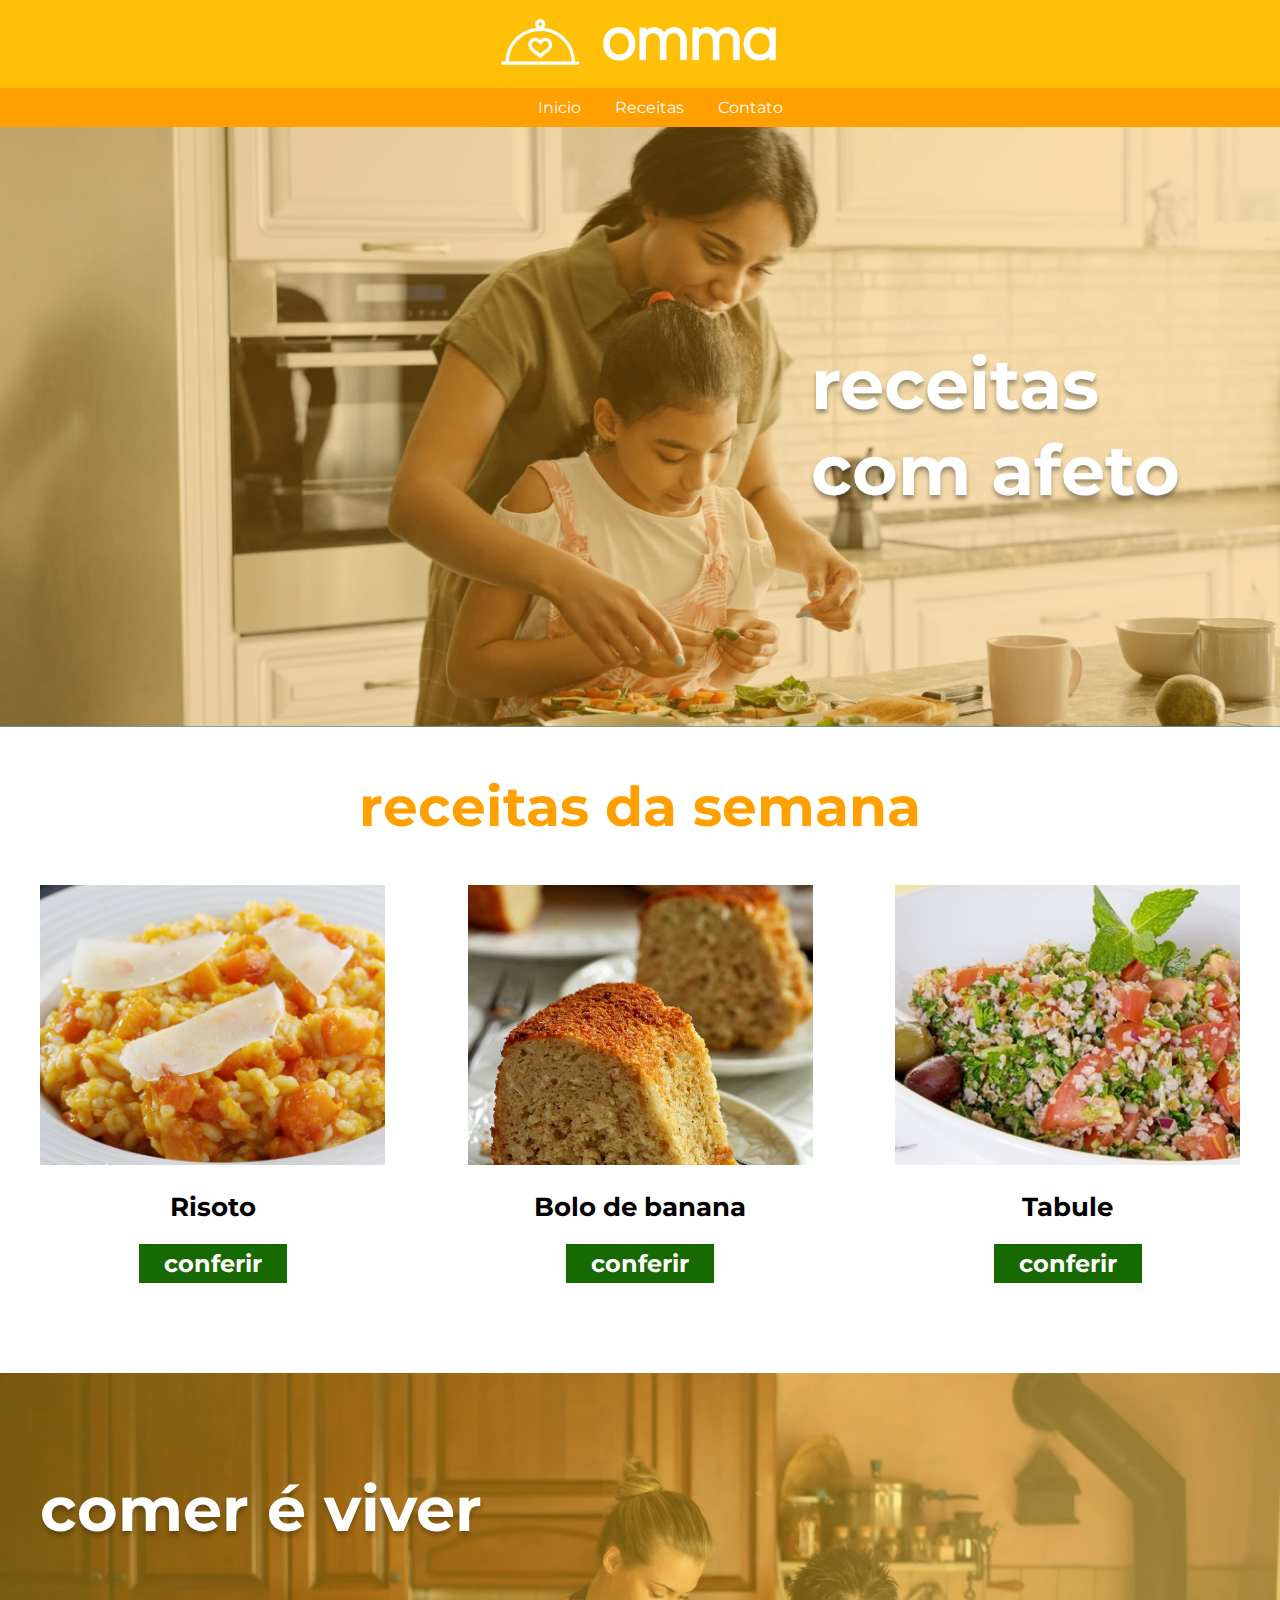
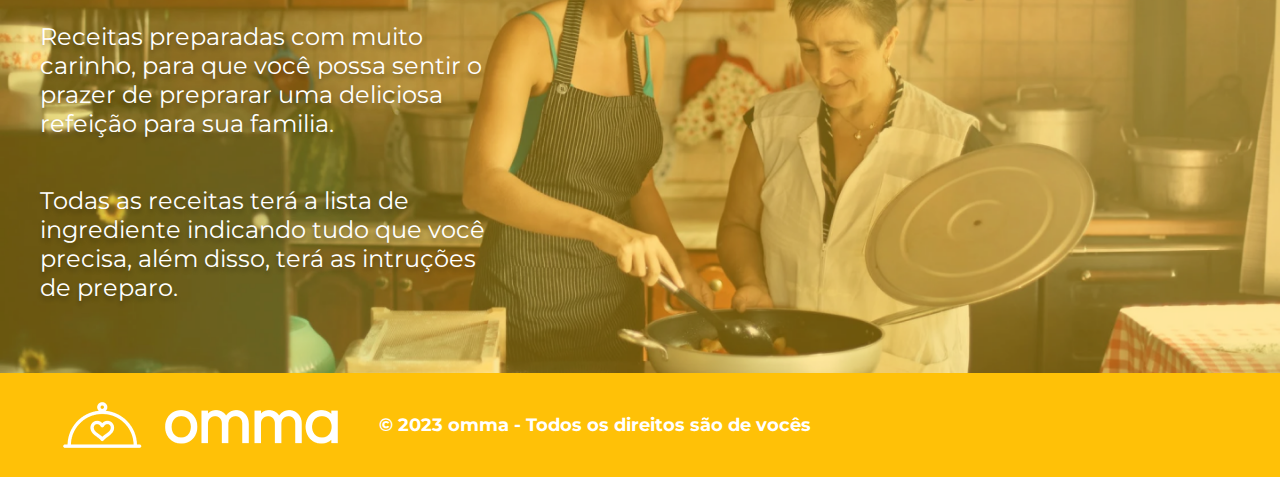
<file: index.html>
<!DOCTYPE html>
<html lang="pt-br">
<head>
    <meta charset="UTF-8">
    <meta http-equiv="X-UA-Compatible" content="IE=edge">
    <meta name="viewport" content="width=device-width, initial-scale=1.0">
    <title>Omma - Receitas com afeto</title>
    <link rel="stylesheet" href="css/estilo.css">
</head>
<body>
    <header>
        <div class="logo">
        <img src="imagens/logo.png" alt="logo omma">  
        </div>
    <div class="menu">
        <nav>
            <ul>
                <li><a href="index.html">Inicio</a></li>
                <li><a href="lista-receitas.html">Receitas</a></li>
                <li><a href="contato.html">Contato</a></li>
            </ul>
        </nav>
    </div>    
    </header>
    <main>
        <section class="banner">
            <div class="container">
                <h1> Receitas <br> com afeto</h1>
            </div>
        </section>

        <section class="receitas-principais">
            <div class="container">
                <div class="Titulo">
                    <h2>Receitas da semana</h2>
            </div>
            <div class="lista-receitas">
                <article>
                    <div class="thumb" style="background-image: url(imagens/risoto.png);"></div>
                    <h3>Risoto</h3>
                    <a href="receitas.html">conferir</a>
                </article>

                <article>
                    <div class="thumb" style="background-image: url(imagens/bolo-banana.png);"></div>
                    <h3>Bolo de banana</h3>
                    <a href="bolo-banana.html">conferir</a>
                </article>

                <article>
                    <div class="thumb" style="background-image: url(imagens/tabule.png);"></div>
                    <h3>Tabule</h3>
                    <a href="tabule.html">conferir</a>
                </article>
            </div>
        </section>          
            <section class="banner-secundario">
                <div class="container">
                    <h2>comer é viver</h2>
                    <p>Receitas preparadas com muito carinho, para que você possa sentir o prazer de preprarar uma deliciosa refeição para sua familia.</p>
                    <p>Todas as receitas terá a lista de ingrediente indicando tudo que você precisa, além disso, terá as intruções de preparo. </p>
                </div>
            </section>            
    </main>
    <footer>
        <div class="container">
            <img src="imagens/logo.png" alt="Logo Omma">
            <p>© 2023 omma - Todos os direitos são de vocês</p>
        </div>
    </footer>
    </body>
</html>
</file>
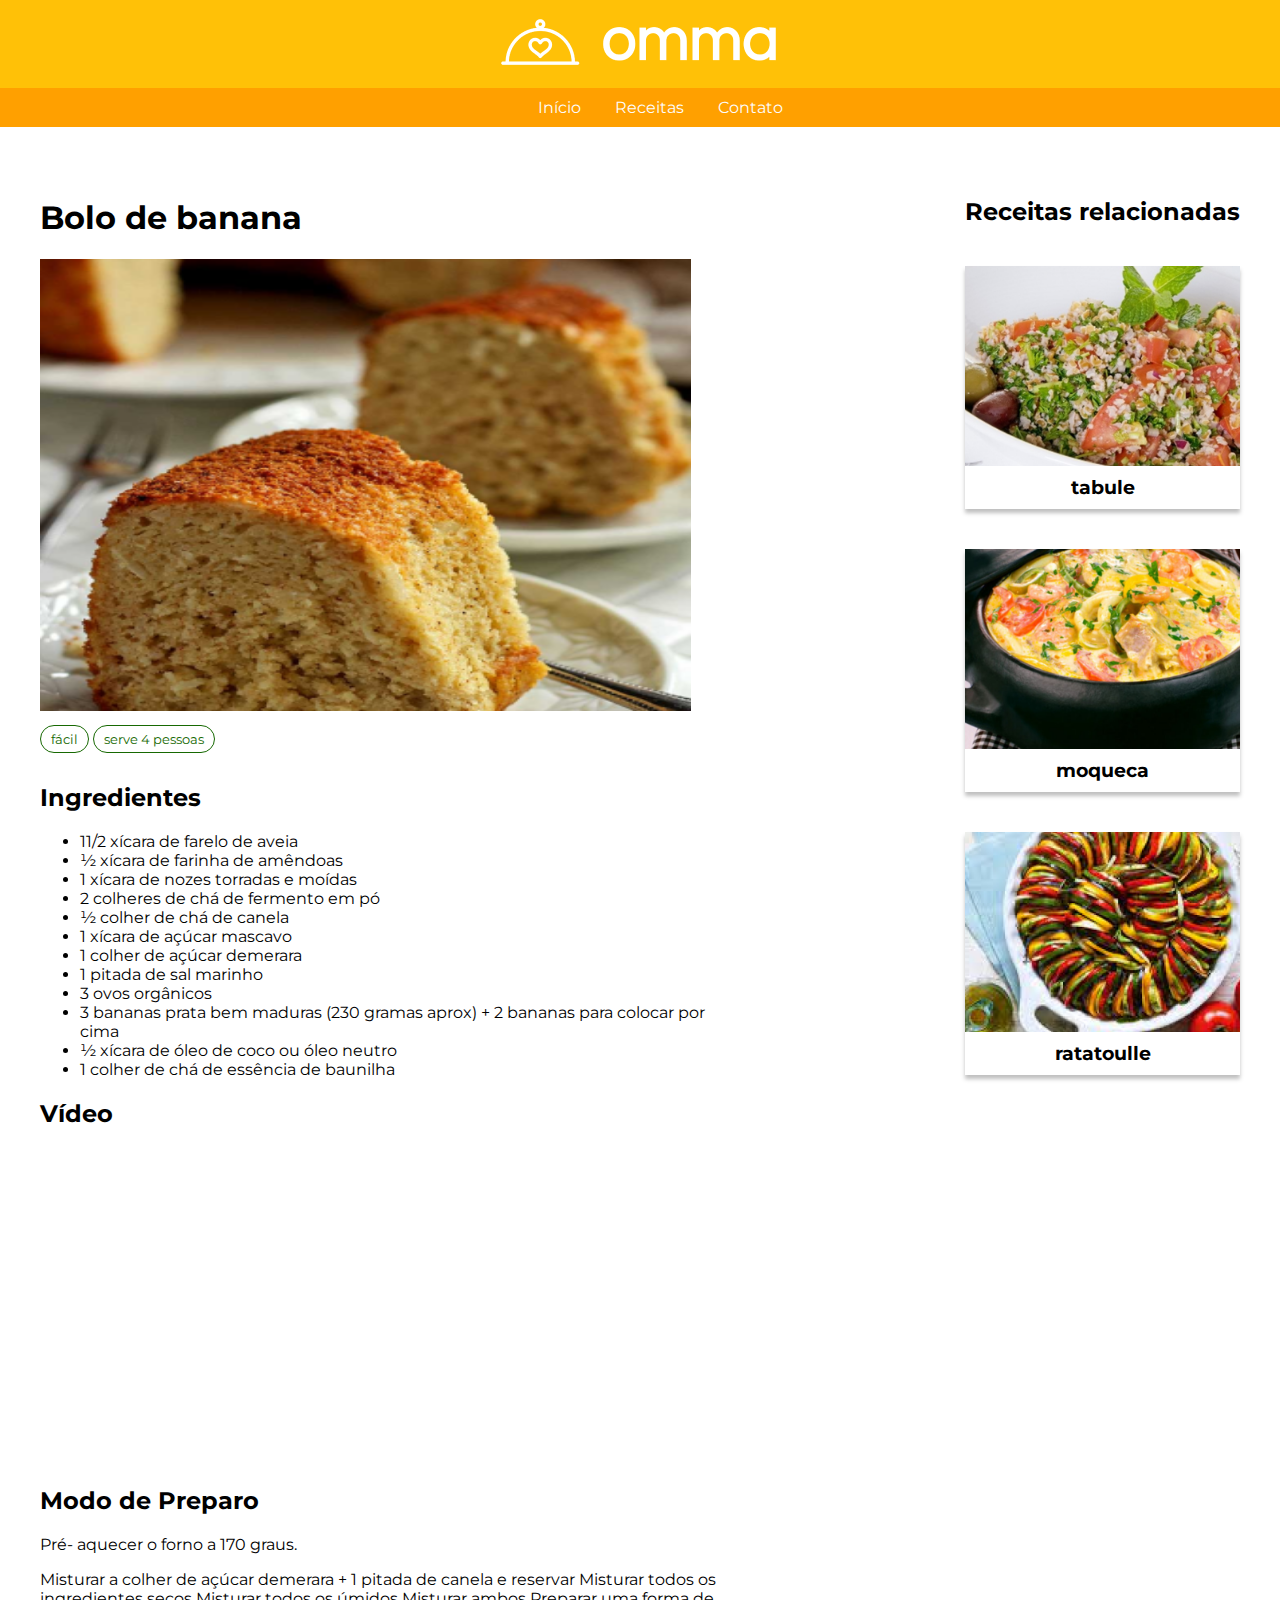
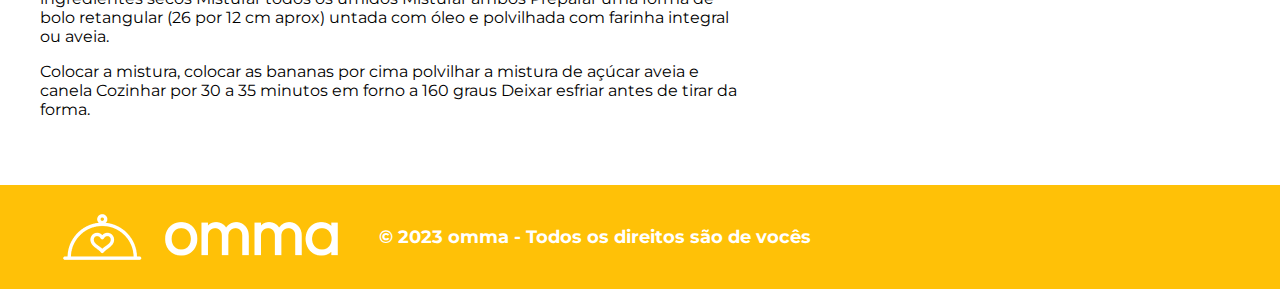
<file: bolo-banana.html>
<!DOCTYPE html>
<html lang="pt-br">

<head>
    <meta charset="UTF-8">
    <meta http-equiv="X-UA-Compatible" content="IE=edge">
    <meta name="viewport" content="width=device-width, initial-scale=1.0">
    <link rel="stylesheet" href="css/estilo.css">
    <title>Omma - Receitas com afeto</title>
</head>

<body>
    <header>
        <div class="logo">
            <img src="imagens/logo.png" alt="Logo Omma">
        </div>
        <div class="menu">
            <nav>
                <ul>
                    <li> <a href="index.html">Início</a> </li>
                    <li> <a href="lista-receitas.html">Receitas</a> </li>
                    <li> <a href="contato.html">Contato</a> </li>
                </ul>
            </nav>
        </div>
    </header>
    <div class="container-receita-interna">
        <main>
            <h1>Bolo de banana</h1>
            <img src="imagens/bolo-banana.png" alt="Foto do bolo de banana">
            <small class="tag">fácil</small>
            <small class="tag">serve 4 pessoas</small>

            <h2>Ingredientes</h2>
            <ul>
                <li>11/2 xícara de farelo de aveia</li>
                <li>½ xícara de farinha de amêndoas</li>
                <li>1 xícara de nozes torradas e moídas </li>
                <li>2 colheres de chá de fermento em pó</li>
                <li>½ colher de chá de canela</li>
                <li>1 xícara de açúcar mascavo</li>
                <li>1 colher de açúcar demerara</li>
                <li>1 pitada de sal marinho</li>
                <li>3 ovos orgânicos</li>
                <li>3 bananas prata bem maduras (230 gramas aprox) + 2 bananas para colocar por cima</li>
                <li>½ xícara de óleo de coco ou óleo neutro</li>
                <li>1 colher de chá de essência de baunilha</li>

            </ul>

            <h2>Vídeo</h2>
            <iframe width="560" height="315" src="https://www.youtube.com/embed/8-d5ozSoCUQ"
                title="YouTube video player" frameborder="0"
                allow="accelerometer; autoplay; clipboard-write; encrypted-media; gyroscope; picture-in-picture; web-share"
                allowfullscreen></iframe>

            <h2>Modo de Preparo</h2>


            <p>Pré- aquecer o forno a 170 graus.</p>
            <p>Misturar a colher de açúcar demerara + 1 pitada de canela e reservar
                Misturar todos os ingredientes secos
                Misturar todos os úmidos
                Misturar ambos
                Preparar uma forma de bolo retangular (26 por 12 cm aprox) untada com óleo e polvilhada com farinha
                integral ou aveia.</p>
            <p>Colocar a mistura, colocar as bananas por cima
                polvilhar a mistura de açúcar aveia e canela
                Cozinhar por 30 a 35 minutos em forno a 160 graus
                Deixar esfriar antes de tirar da forma. </p>

        </main>
        <aside>
            <h2>Receitas relacionadas</h2>

            <article class="receita-relacionada">
                <a href="#">
                    <div class="thumb" style="background-image: url(imagens/tabule.png);"></div>
                </a>
                <h3>Tabule</h3>
            </article>

            <article class="receita-relacionada">
                <a href="#">
                    <div class="thumb" style="background-image: url(imagens/moqueca.png);"></div>
                </a>
                <h3>Moqueca</h3>
            </article>

            <article class="receita-relacionada">
                <a href="#">
                    <div class="thumb" style="background-image: url(imagens/ratatoulle.png);"></div>
                </a>
                <h3>Ratatoulle</h3>

            </article>
        </aside>
    </div>
    <footer>
        <div class="container">
            <img src="imagens/logo.png" alt="Logo Omma">
            <p>© 2023 omma - Todos os direitos são de vocês</p>
        </div>
    </footer>
</body>

</html>
</file>
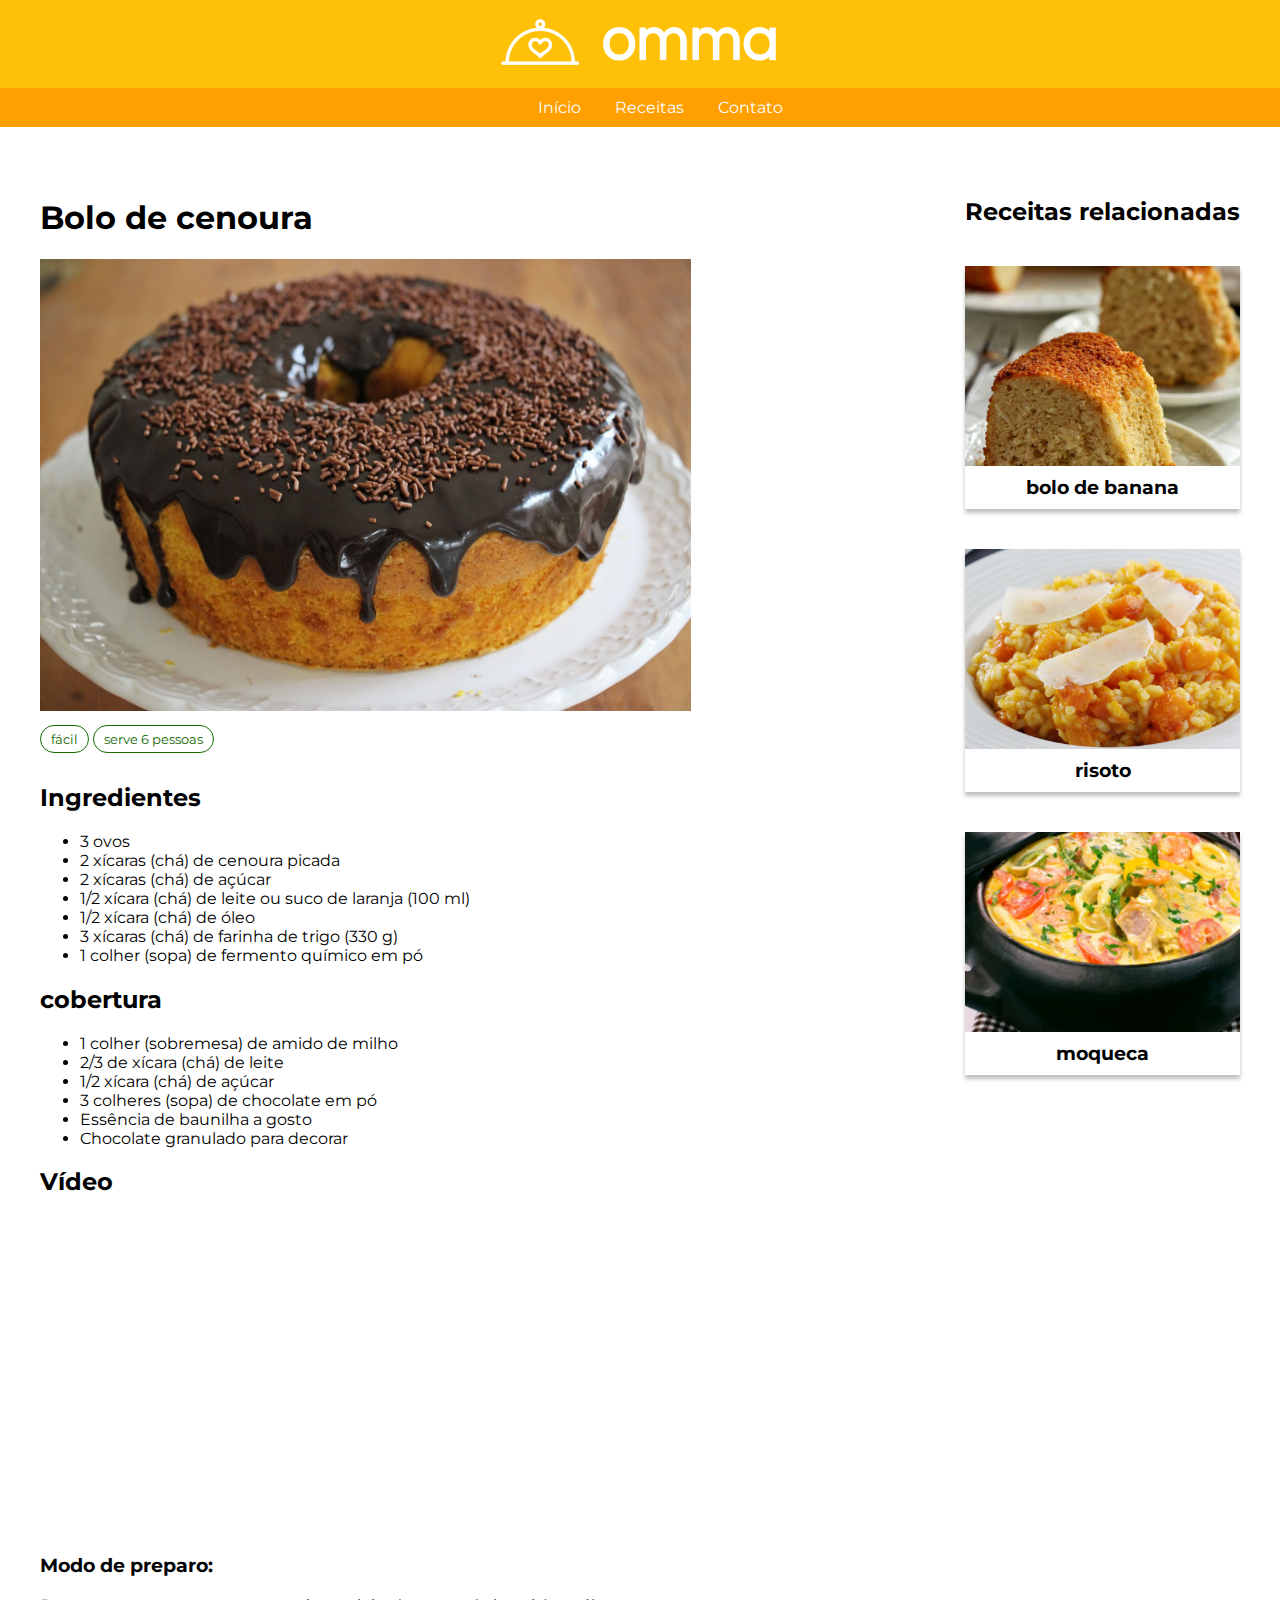
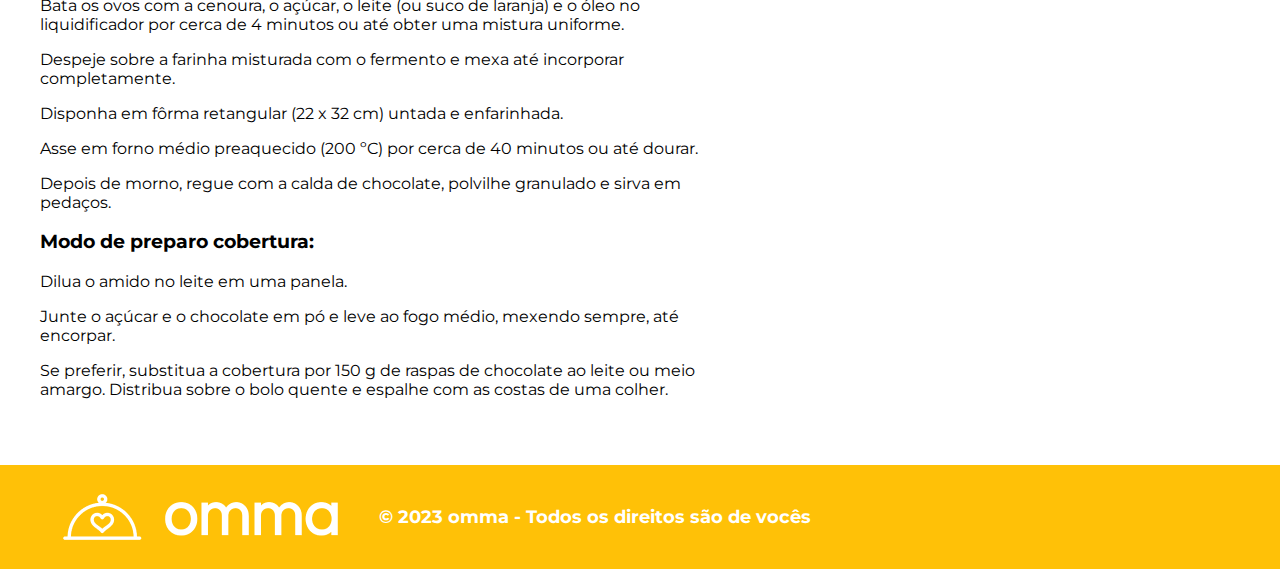
<file: bolo-de-cenoura.html>
<!DOCTYPE html>
<html lang="pt-br">

<head>
    <meta charset="UTF-8">
    <meta http-equiv="X-UA-Compatible" content="IE=edge">
    <meta name="viewport" content="width=device-width, initial-scale=1.0">
    <link rel="stylesheet" href="css/estilo.css">
    <title>Omma - Receitas com afeto</title>
</head>

<body>
    <header>
        <div class="logo">
            <img src="imagens/logo.png" alt="Logo Omma">
        </div>
        <div class="menu">
            <nav>
                <ul>
                    <li> <a href="index.html">Início</a> </li>
                    <li> <a href="lista-receitas.html">Receitas</a> </li>
                    <li> <a href="contato.html">Contato</a> </li>
                </ul>
            </nav>
        </div>
    </header>
    <div class="container-receita-interna">
        <main>
            <h1>Bolo de cenoura</h1>
            <img src="imagens/bolo de cenoura.png" alt="Foto do Bolo de cenoura">
            <small class="tag">fácil</small>
            <small class="tag">serve 6 pessoas</small>

            <h2>Ingredientes</h2>
            <ul>
                <li>3 ovos</li>
                <li>2 xícaras (chá) de cenoura picada</li>
                <li>2 xícaras (chá) de açúcar</li>
                <li>1/2 xícara (chá) de leite ou suco de laranja (100 ml)</li>
                <li>1/2 xícara (chá) de óleo</li>
                <li>3 xícaras (chá) de farinha de trigo (330 g)</li>
                <li>1 colher (sopa) de fermento químico em pó</li>

            </ul>

            <h2>cobertura</h2>
            <ul>
                <li>1 colher (sobremesa) de amido de milho</li>
                <li>2/3 de xícara (chá) de leite</li>
                <li>1/2 xícara (chá) de açúcar</li>
                <li>3 colheres (sopa) de chocolate em pó</li>
                <li>Essência de baunilha a gosto</li>
                <li>Chocolate granulado para decorar</li>

            </ul>
            <h2>Vídeo</h2>
            <iframe width="560" height="315" src="https://www.youtube.com/embed/_K1VKOWE3BY"
                title="YouTube video player" frameborder="0"
                allow="accelerometer; autoplay; clipboard-write; encrypted-media; gyroscope; picture-in-picture; web-share"
                allowfullscreen></iframe>

            <h3>Modo de preparo:</h3>
            <p>Bata os ovos com a cenoura, o açúcar, o leite (ou suco de laranja) e o óleo no liquidificador por cerca
                de 4 minutos ou até obter uma mistura uniforme.</p>
            <p>Despeje sobre a farinha misturada com o fermento e mexa até incorporar completamente.</p>
            <p>Disponha em fôrma retangular (22 x 32 cm) untada e enfarinhada.</p>
            <p>Asse em forno médio preaquecido (200 ºC) por cerca de 40 minutos ou até dourar.</p>
            <p>Depois de morno, regue com a calda de chocolate, polvilhe granulado e sirva em pedaços.</p>

            <h3>Modo de preparo cobertura:</h3>
            <p>Dilua o amido no leite em uma panela.</p>
            <p>Junte o açúcar e o chocolate em pó e leve ao fogo médio, mexendo sempre, até encorpar.</p>
            <p>Se preferir, substitua a cobertura por 150 g de raspas de chocolate ao leite ou meio amargo. Distribua
                sobre o bolo quente e espalhe com as costas de uma colher.</p>
        </main>
        <aside>
            <h2>Receitas relacionadas</h2>

            <article class="receita-relacionada">
                <a href="#">
                    <div class="thumb" style="background-image: url(imagens/bolo-banana.png);"></div>
                </a>
                <h3>Bolo de banana</h3>
            </article>

            <article class="receita-relacionada">
                <a href="#">
                    <div class="thumb" style="background-image: url(imagens/risoto.png);"></div>
                </a>
                <h3>Risoto</h3>
            </article>

            <article class="receita-relacionada">
                <a href="#">
                    <div class="thumb" style="background-image: url(imagens/moqueca.png);"></div>
                </a>
                <h3>Moqueca</h3>

            </article>
        </aside>
    </div>
    <footer>
        <div class="container">
            <img src="imagens/logo.png" alt="Logo Omma">
            <p>© 2023 omma - Todos os direitos são de vocês</p>
        </div>
    </footer>
</body>

</html>
</file>
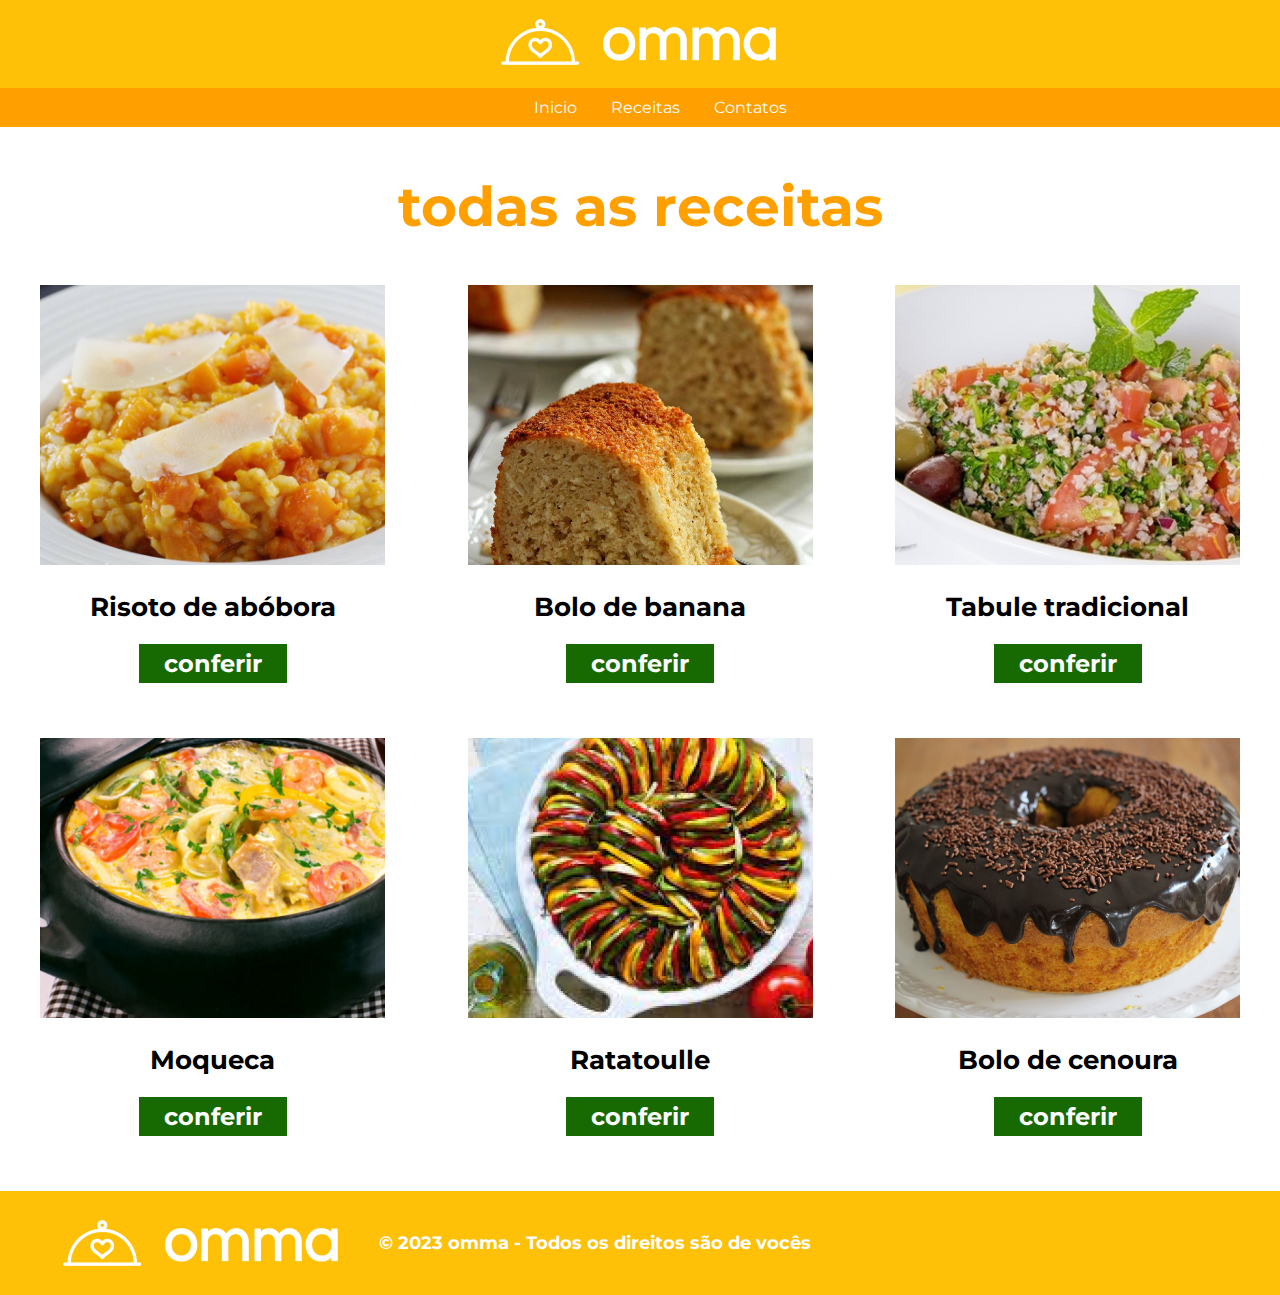
<file: lista-receitas.html>
<!DOCTYPE html>
<html lang="pt-br">
<head>
    <meta charset="UTF-8">
    <meta http-equiv="X-UA-Compatible" content="IE=edge">
    <meta name="viewport" content="width=device-width, initial-scale=1.0">
    <title>Omma - Receitas com afeto</title>
    <link rel="stylesheet" href="css/estilo.css">
</head>
<body>
    <header>
        <div class="logo">
        <img src="imagens/logo.png" alt="logo omma">  
        </div>
    <div class="menu">
        <nav>
            <ul>
                <li><a href="index.html">Inicio</a></li>
                <li><a href="lista-receitas.html">Receitas</a></li>
                <li><a href="contato.html">Contatos</a></li>
            </ul>
        </nav>
    </div>    
    </header>
    <main>
      <section class="receitas-principais">
            <div class="container">
                <div class="Titulo">
                    <h2>todas as receitas</h2>
            </div>
            <div class="lista-receitas">
                <article>
                    <div class="thumb" style="background-image: url(imagens/risoto.png);"></div>
                    <h3>Risoto de abóbora</h3>
                    <a href="receitas.html">conferir</a>
                </article>

                <article>
                    <div class="thumb" style="background-image: url(imagens/bolo-banana.png);"></div>
                    <h3>Bolo de banana</h3>
                    <a href="bolo-banana.html">conferir</a>
                </article>

                <article>
                    <div class="thumb" style="background-image: url(imagens/tabule.png);"></div>
                    <h3>Tabule tradicional</h3>
                    <a href="tabule.html">conferir</a>
                </article>

                <article>
                    <div class="thumb" style="background-image: url(imagens/moqueca.png);"></div>
                    <h3>Moqueca</h3>
                    <a href="moqueca.html">conferir</a>
                </article>

                <article>
                    <div class="thumb" style="background-image: url(imagens/ratatoulle.png);"></div>
                    <h3>Ratatoulle</h3>
                    <a href="ratatoulle.html">conferir</a>
                </article>

                <article>
                    <div class="thumb" style="background-image: url(imagens/bolo\ de\ cenoura.png);"></div>
                    <h3>Bolo de cenoura</h3>
                    <a href="Bolo-de-cenoura.html">conferir</a>
                </article>

                

               
            </div>
        </section>
        
        <footer>
            <div class="container">
                <img src="imagens/logo.png" alt="Logo Omma">
                <p>© 2023 omma - Todos os direitos são de vocês</p>
            </div>
        </footer>          
    </main>
</file>
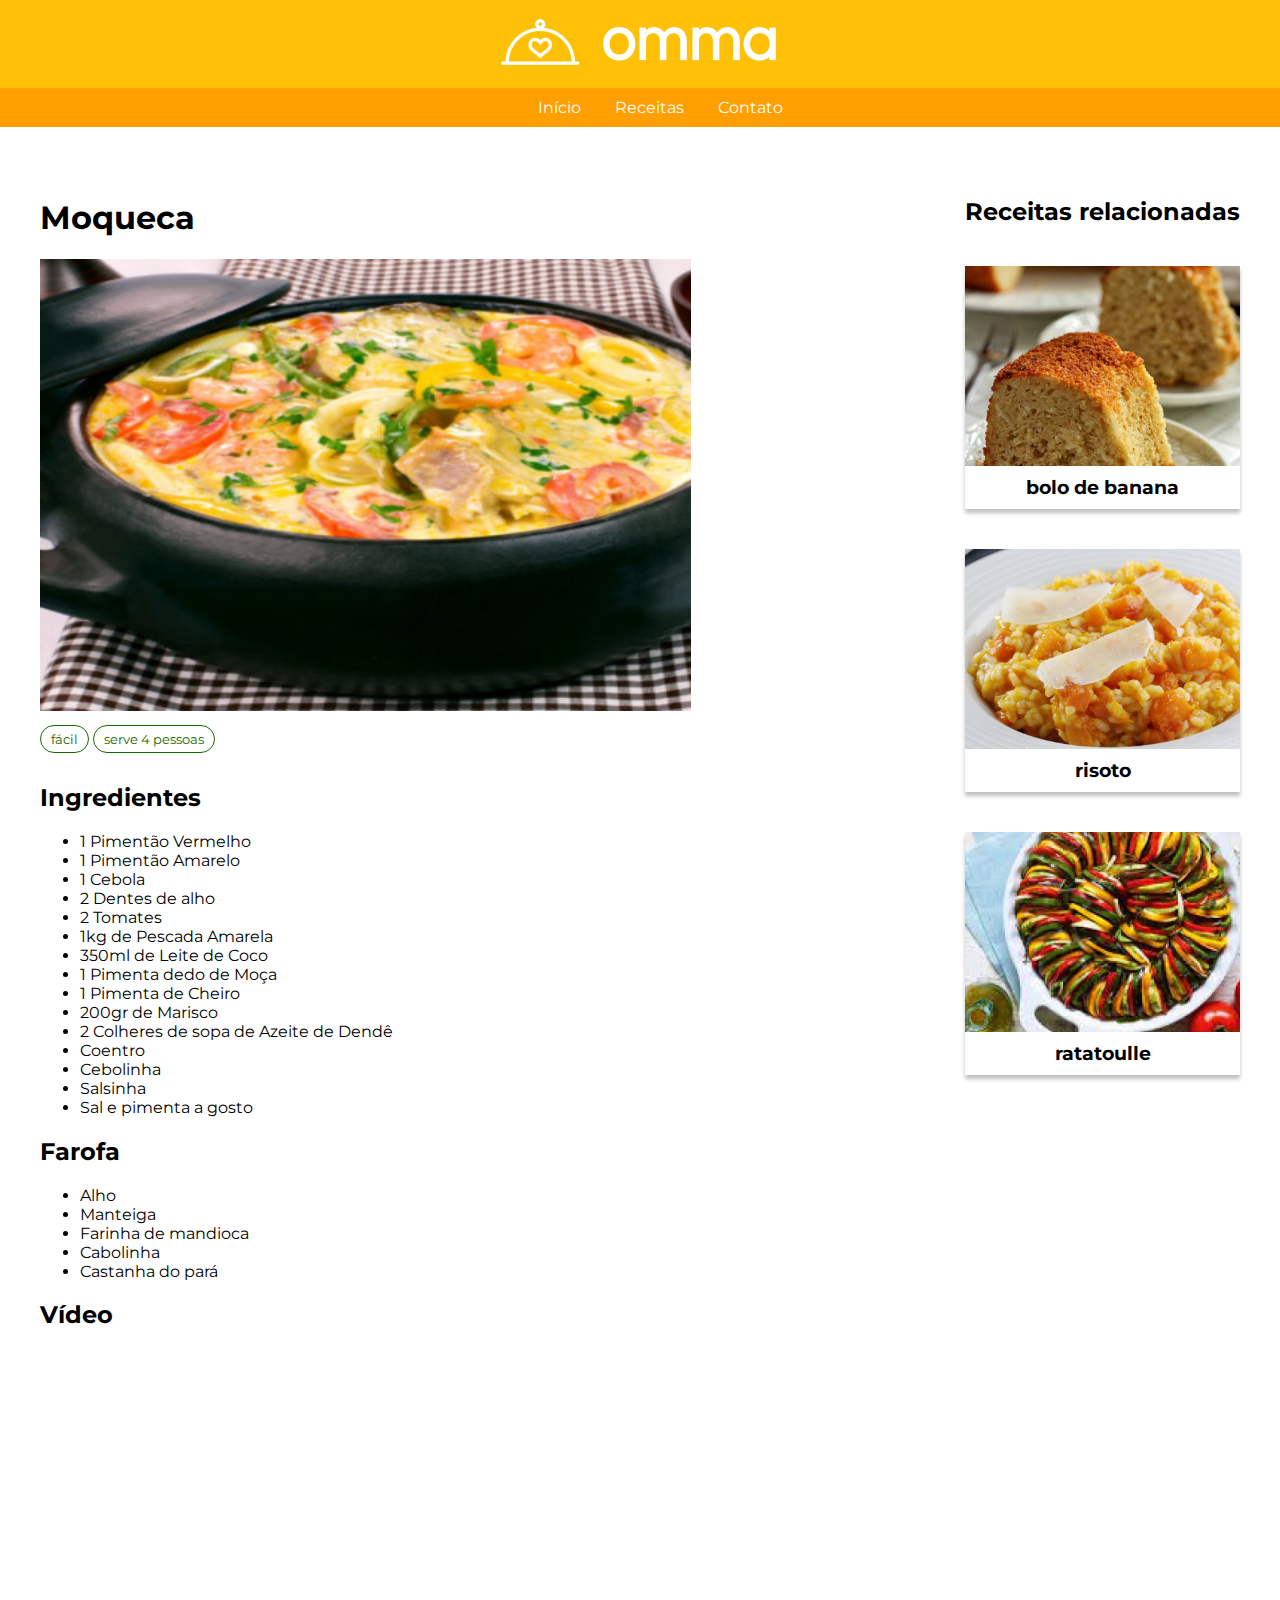
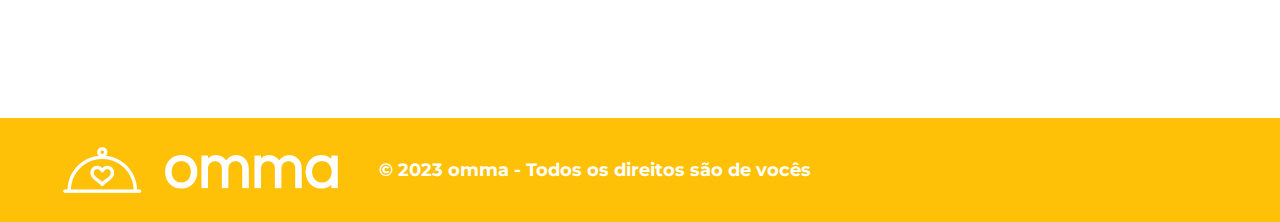
<file: moqueca.html>
<!DOCTYPE html>
<html lang="pt-br">

<head>
    <meta charset="UTF-8">
    <meta http-equiv="X-UA-Compatible" content="IE=edge">
    <meta name="viewport" content="width=device-width, initial-scale=1.0">
    <link rel="stylesheet" href="css/estilo.css">
    <title>Omma - Receitas com afeto</title>
</head>

<body>
    <header>
        <div class="logo">
            <img src="imagens/logo.png" alt="Logo Omma">
        </div>
        <div class="menu">
            <nav>
                <ul>
                    <li> <a href="index.html">Início</a> </li>
                    <li> <a href="lista-receitas.html">Receitas</a> </li>
                    <li> <a href="contato.html">Contato</a> </li>
                </ul>
            </nav>
        </div>
    </header>
    <div class="container-receita-interna">
        <main>
            <h1>Moqueca</h1>
            <img src="imagens/moqueca.png" alt="Foto do Moqueca">
            <small class="tag">fácil</small>
            <small class="tag">serve 4 pessoas</small>

            <h2>Ingredientes</h2>
            <ul>
                <li>1 Pimentão Vermelho</li>
                <li>1 Pimentão Amarelo</li>
                <li>1 Cebola</li>
                <li>2 Dentes de alho</li>
                <li>2 Tomates</li>
                <li>1kg de Pescada Amarela</li>
                <li>350ml de Leite de Coco</li>
                <li>1 Pimenta dedo de Moça</li>
                <li>1 Pimenta de Cheiro</li>
                <li>200gr de Marisco</li>
                <li>2 Colheres de sopa de Azeite de Dendê </li>
                <li>Coentro</li>
                <li>Cebolinha</li>
                <li>Salsinha</li>
                <li>Sal e pimenta a gosto</li>
            </ul>

            <h2>Farofa</h2>
            <ul>
                <li>Alho</li>
                <li>Manteiga</li>
                <li>Farinha de mandioca</li>
                <li>Cabolinha</li>
                <li>Castanha do pará</li>
            </ul>
            <h2>Vídeo</h2>
            <iframe width="560" height="315" src="https://www.youtube.com/embed/_udM488BCg4" title="YouTube video player" frameborder="0" allow="accelerometer; autoplay; clipboard-write; encrypted-media; gyroscope; picture-in-picture; web-share" allowfullscreen></iframe>
    
    
    </main>
        <aside>
            <h2>Receitas relacionadas</h2>

            <article class="receita-relacionada">
                <a href="#">
                    <div class="thumb" style="background-image: url(imagens/bolo-banana.png);"></div>
                </a>
                <h3>Bolo de banana</h3>
            </article>

            <article class="receita-relacionada">
                <a href="#">
                    <div class="thumb" style="background-image: url(imagens/risoto.png);"></div>
                </a>
                <h3>Risoto</h3>
            </article>

            <article class="receita-relacionada">
                <a href="#">
                    <div class="thumb" style="background-image: url(imagens/ratatoulle.png);"></div>
                </a>
                <h3>Ratatoulle</h3>
        
            </article>
        </aside>
    </div>
    <footer>
        <div class="container">
            <img src="imagens/logo.png" alt="Logo Omma">
            <p>© 2023 omma - Todos os direitos são de vocês</p>
        </div>
    </footer>
</body>

</html>
</file>
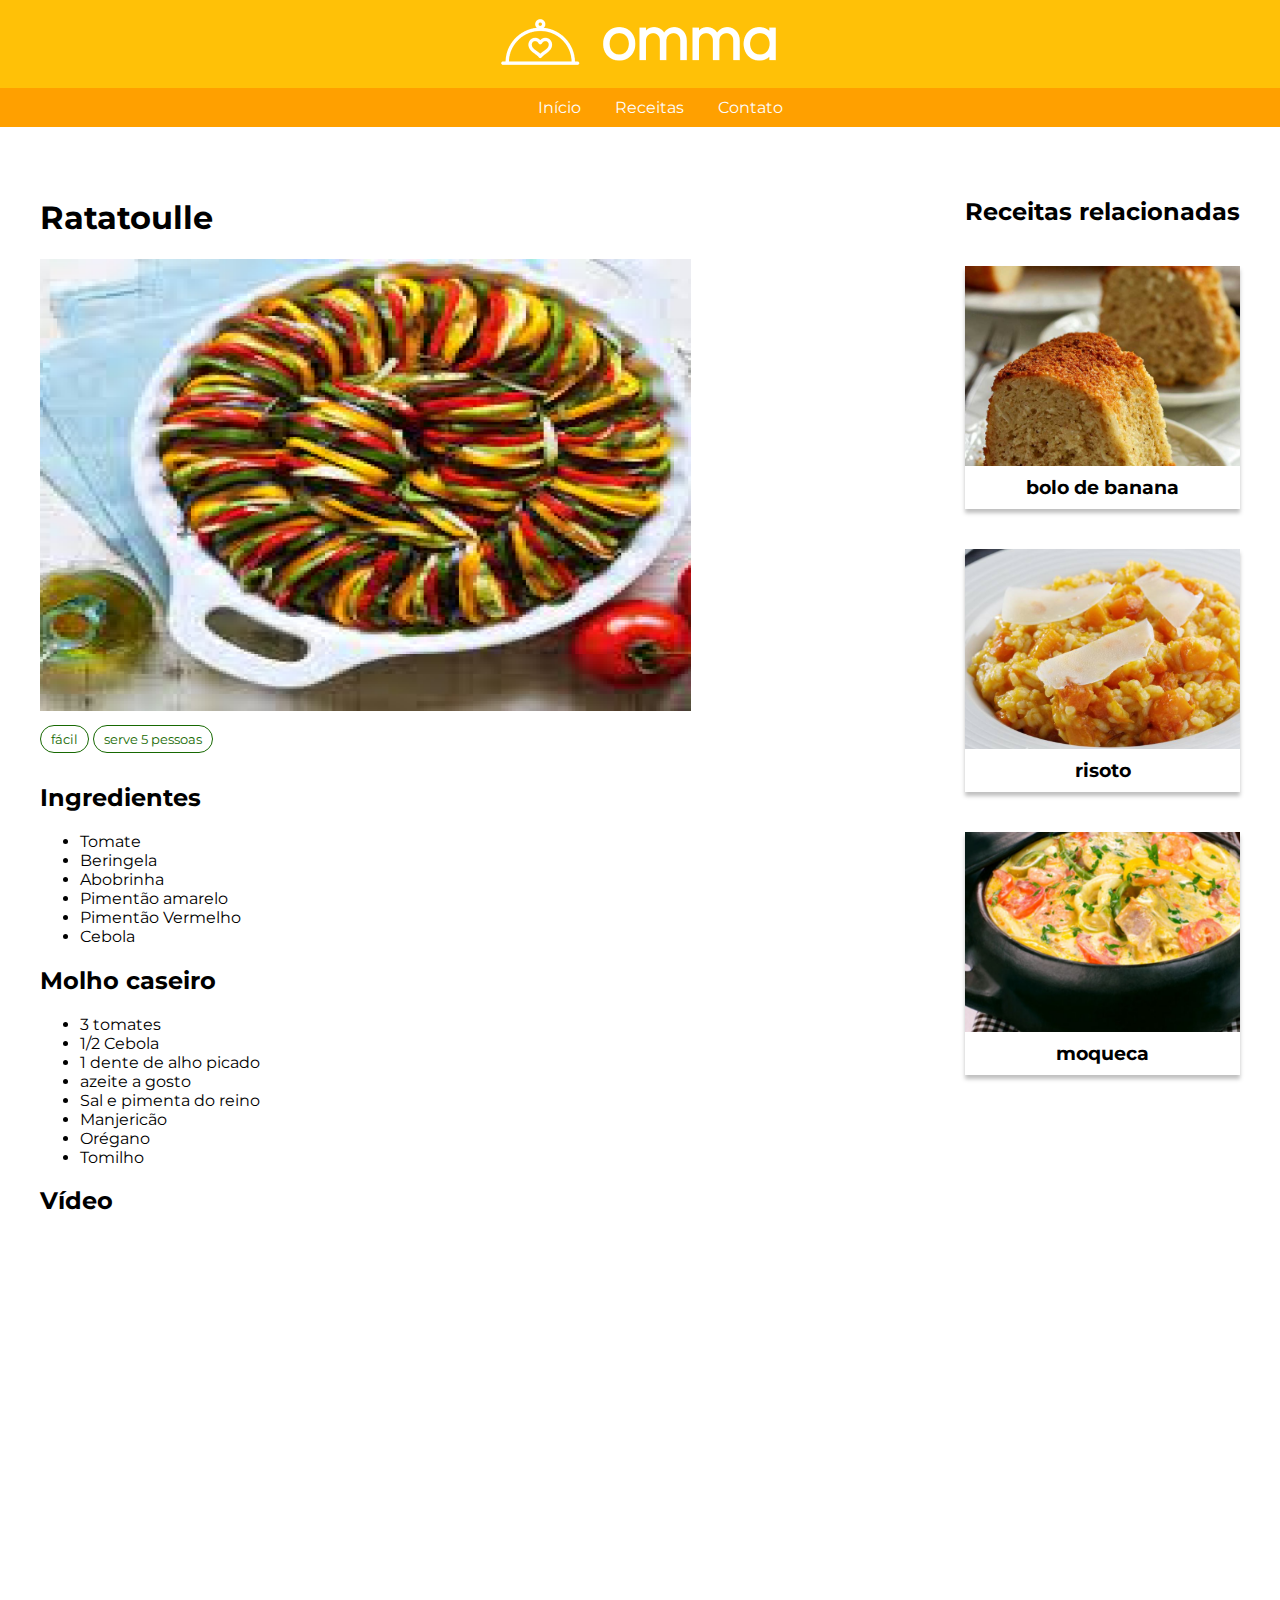
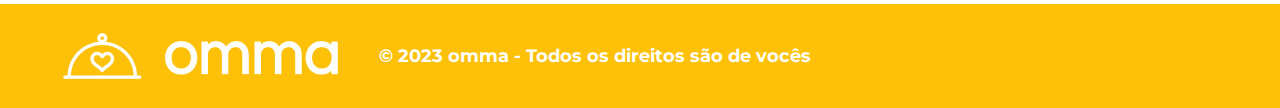
<file: ratatoulle.html>
<!DOCTYPE html>
<html lang="pt-br">

<head>
    <meta charset="UTF-8">
    <meta http-equiv="X-UA-Compatible" content="IE=edge">
    <meta name="viewport" content="width=device-width, initial-scale=1.0">
    <link rel="stylesheet" href="css/estilo.css">
    <title>Omma - Receitas com afeto</title>
</head>

<body>
    <header>
        <div class="logo">
            <img src="imagens/logo.png" alt="Logo Omma">
        </div>
        <div class="menu">
            <nav>
                <ul>
                    <li> <a href="index.html">Início</a> </li>
                    <li> <a href="lista-receitas.html">Receitas</a> </li>
                    <li> <a href="contato.html">Contato</a> </li>
                </ul>
            </nav>
        </div>
    </header>
    <div class="container-receita-interna">
        <main>
            <h1>Ratatoulle</h1>
            <img src="imagens/ratatoulle.png" alt="Foto do Ratatoulle">
            <small class="tag">fácil</small>
            <small class="tag">serve 5 pessoas</small>

            <h2>Ingredientes</h2>
            <ul>
                <li>Tomate</li>
                <li>Beringela</li>
                <li>Abobrinha</li>
                <li>Pimentão amarelo</li>
                <li>Pimentão Vermelho</li>
                <li>Cebola</li>
            </ul>

            <h2>Molho caseiro</h2>
            <ul>
                <li>3 tomates</li>
                <li>1/2 Cebola</li>
                <li>1 dente de alho picado</li>
                <li>azeite a gosto</li>
                <li>Sal e pimenta do reino</li>
                <li>Manjericão</li>
                <li>Orégano</li>
                <li>Tomilho</li>
            </ul>
            <h2>Vídeo</h2>
            <iframe width="560" height="315" src="https://www.youtube.com/embed/dlb3zIYF5yE" title="YouTube video player" frameborder="0" allow="accelerometer; autoplay; clipboard-write; encrypted-media; gyroscope; picture-in-picture; web-share" allowfullscreen></iframe>
    
    
    </main>
        <aside>
            <h2>Receitas relacionadas</h2>

            <article class="receita-relacionada">
                <a href="#">
                    <div class="thumb" style="background-image: url(imagens/bolo-banana.png);"></div>
                </a>
                <h3>Bolo de banana</h3>
            </article>

            <article class="receita-relacionada">
                <a href="#">
                    <div class="thumb" style="background-image: url(imagens/risoto.png);"></div>
                </a>
                <h3>Risoto</h3>
            </article>

            <article class="receita-relacionada">
                <a href="#">
                    <div class="thumb" style="background-image: url(imagens/moqueca.png);"></div>
                </a>
                <h3>Moqueca</h3>
        
            </article>
        </aside>
    </div>
    <footer>
        <div class="container">
            <img src="imagens/logo.png" alt="Logo Omma">
            <p>© 2023 omma - Todos os direitos são de vocês</p>
        </div>
    </footer>
</body>

</html>
</file>
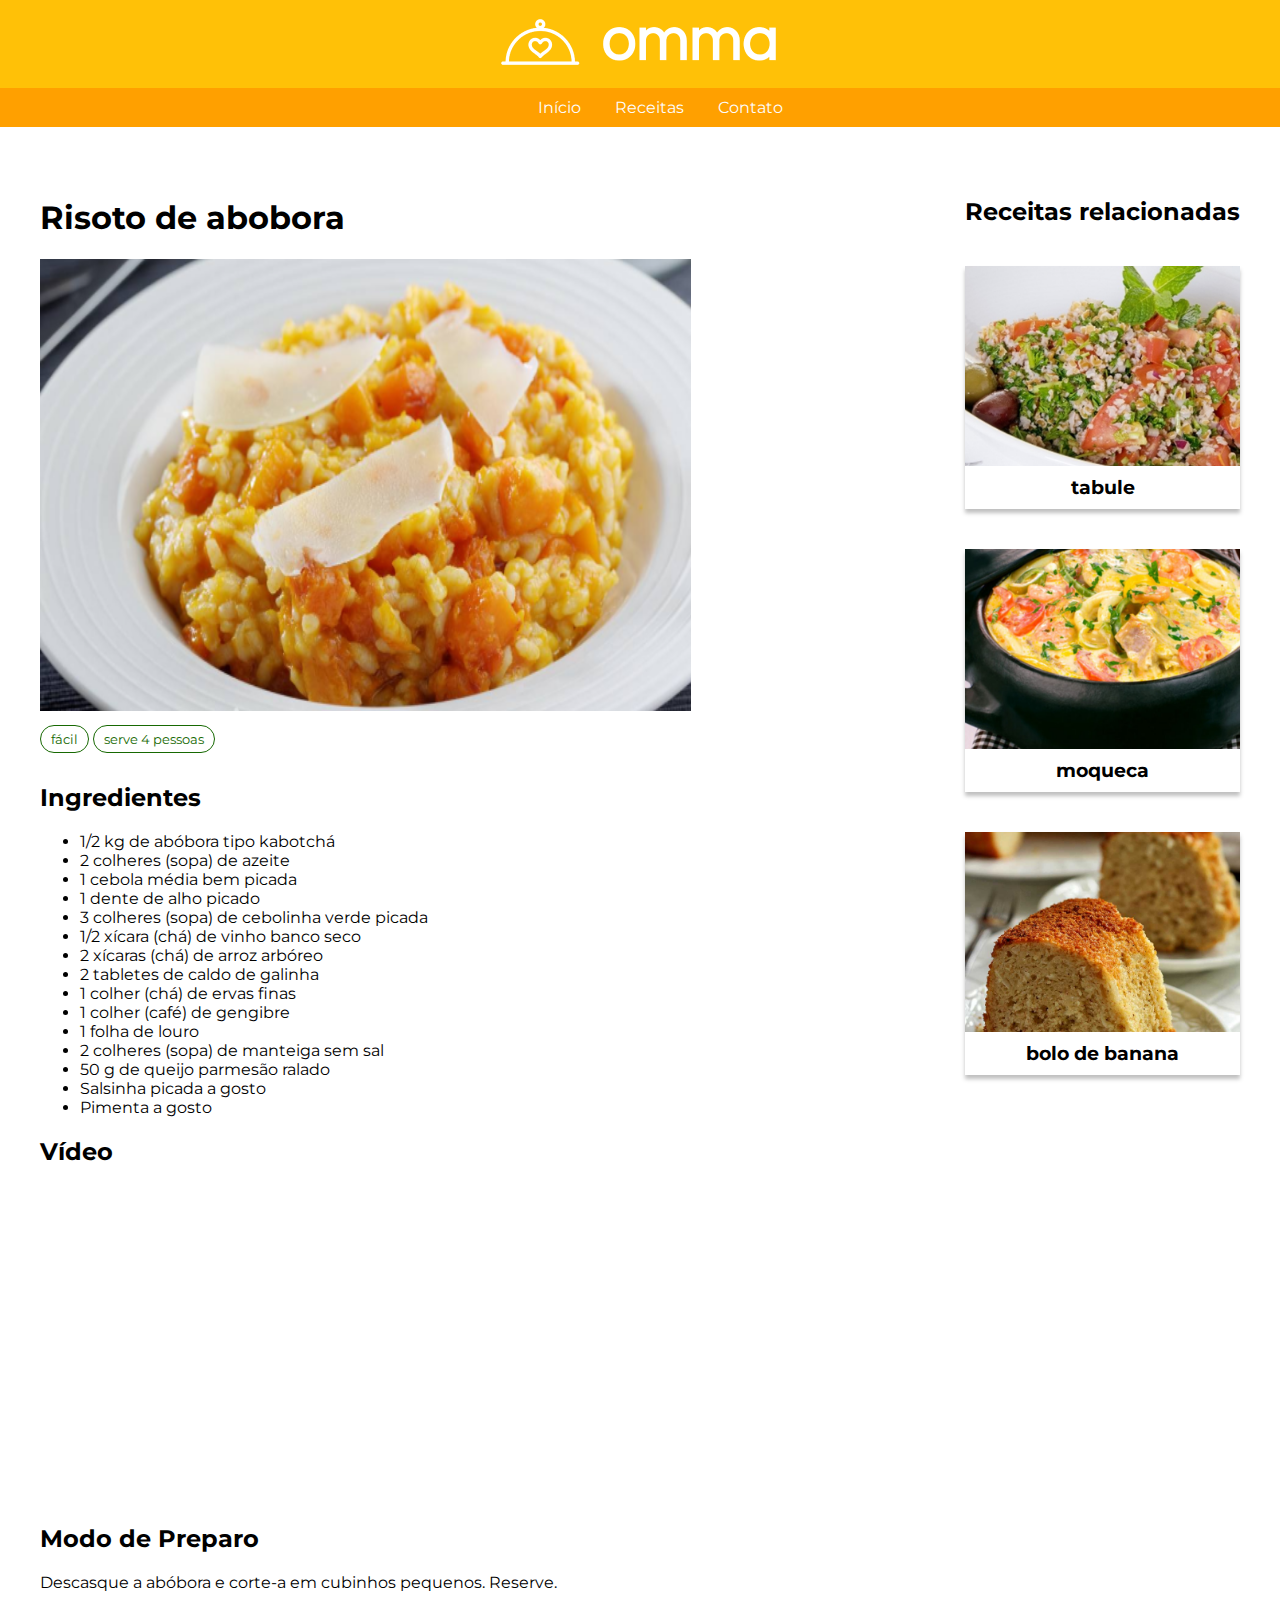
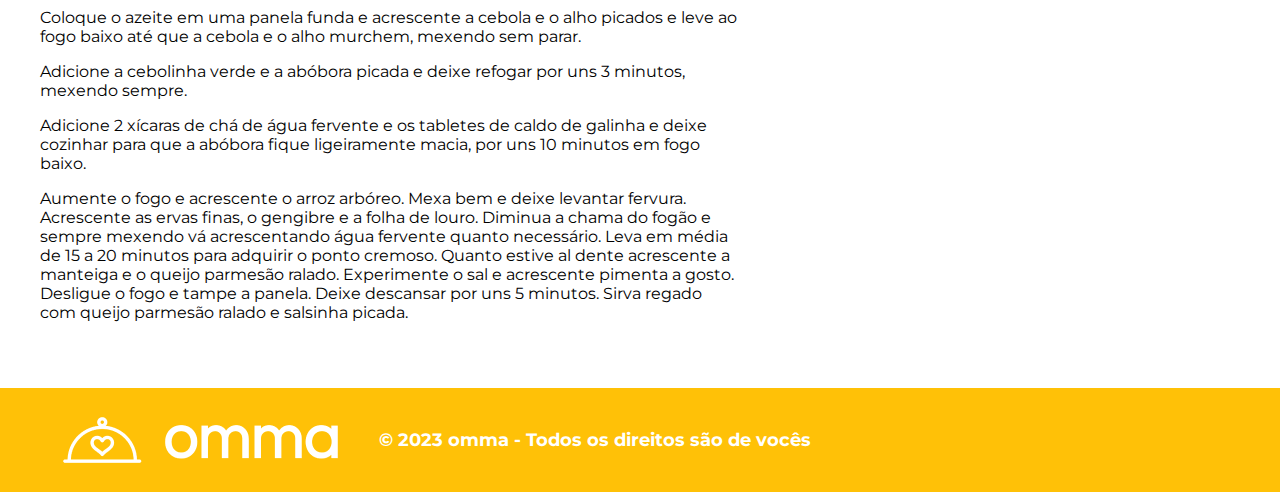
<file: receitas.html>
<!DOCTYPE html>
<html lang="pt-br">

<head>
    <meta charset="UTF-8">
    <meta http-equiv="X-UA-Compatible" content="IE=edge">
    <meta name="viewport" content="width=device-width, initial-scale=1.0">
    <link rel="stylesheet" href="css/estilo.css">
    <title>Omma - Receitas com afeto</title>
</head>

<body>
    <header>
        <div class="logo">
            <img src="imagens/logo.png" alt="Logo Omma">
        </div>
        <div class="menu">
            <nav>
                <ul>
                    <li> <a href="index.html">Início</a> </li>
                    <li> <a href="lista-receitas.html">Receitas</a> </li>
                    <li> <a href="contato.html">Contato</a> </li>
                </ul>
            </nav>
        </div>
    </header>
    <div class="container-receita-interna">
        <main>
            <h1>Risoto de abobora</h1>
            <img src="imagens/risoto.png" alt="Foto do risoto">
            <small class="tag">fácil</small>
            <small class="tag">serve 4 pessoas</small>

            <h2>Ingredientes</h2>
            <ul>
                <li>1/2 kg de abóbora tipo kabotchá</li>
                <li>2 colheres (sopa) de azeite</li>
                <li>1 cebola média bem picada</li>
                <li>1 dente de alho picado</li>
                <li>3 colheres (sopa) de cebolinha verde picada</li>
                <li>1/2 xícara (chá) de vinho banco seco</li>
                <li>2 xícaras (chá) de arroz arbóreo</li>
                <li>2 tabletes de caldo de galinha</li>
                <li>1 colher (chá) de ervas finas</li>
                <li>1 colher (café) de gengibre</li>
                <li>1 folha de louro</li>
                <li>2 colheres (sopa) de manteiga sem sal</li>
                <li>50 g de queijo parmesão ralado</li>
                <li>Salsinha picada a gosto</li>
                <li>Pimenta a gosto</li>
            </ul>

            <h2>Vídeo</h2>
            <!-- video -->
            <iframe width="560" height="315" src="https://www.youtube.com/embed/Mxc3RQE4yAg"
                title="YouTube video player" frameborder="0"
                allow="accelerometer; autoplay; clipboard-write; encrypted-media; gyroscope; picture-in-picture; web-share"
                allowfullscreen></iframe>

            <h2>Modo de Preparo</h2>

            <p>Descasque a abóbora e corte-a em cubinhos pequenos. Reserve. </p>
            <p>Coloque o azeite em uma panela funda e acrescente a cebola e o alho picados e leve ao fogo baixo até que
                a
                cebola e o alho murchem, mexendo sem parar.</p>
            <p>Adicione a cebolinha verde e a abóbora picada e deixe refogar por uns 3 minutos, mexendo sempre.</p>
            <p> Adicione 2 xícaras de chá de água fervente e os tabletes de caldo de galinha e deixe cozinhar para que a
                abóbora fique ligeiramente macia, por uns 10 minutos em fogo baixo. </p>

            <p>Aumente o fogo e acrescente o arroz arbóreo. Mexa bem e deixe levantar fervura. Acrescente as ervas
                finas, o
                gengibre e a folha de louro. Diminua a chama do fogão e sempre mexendo vá acrescentando água fervente
                quanto
                necessário. Leva em média de 15 a 20 minutos para adquirir o ponto cremoso. Quanto estive al dente
                acrescente a manteiga e o queijo parmesão ralado. Experimente o sal e acrescente pimenta a gosto.
                Desligue o
                fogo e tampe a panela. Deixe descansar por uns 5 minutos. Sirva regado com queijo parmesão ralado e
                salsinha
                picada.</p>

        </main>
        <aside>
            <h2>Receitas relacionadas</h2>

            <article class="receita-relacionada">
                <a href="#">
                    <div class="thumb" style="background-image: url(imagens/tabule.png);"></div>
                </a>
                <h3>Tabule</h3>
            </article>

            <article class="receita-relacionada">
                <a href="#">
                    <div class="thumb" style="background-image: url(imagens/moqueca.png);"></div>
                </a>
                <h3>Moqueca</h3>
            </article>

            <article class="receita-relacionada">
                <a href="#">
                    <div class="thumb" style="background-image: url(imagens/bolo-banana.png);"></div>
                </a>
                <h3>Bolo de banana</h3>
        
            </article>
        </aside>
    </div>
    <footer>
        <div class="container">
            <img src="imagens/logo.png" alt="Logo Omma">
            <p>© 2023 omma - Todos os direitos são de vocês</p>
        </div>
    </footer>
</body>

</html>
</file>
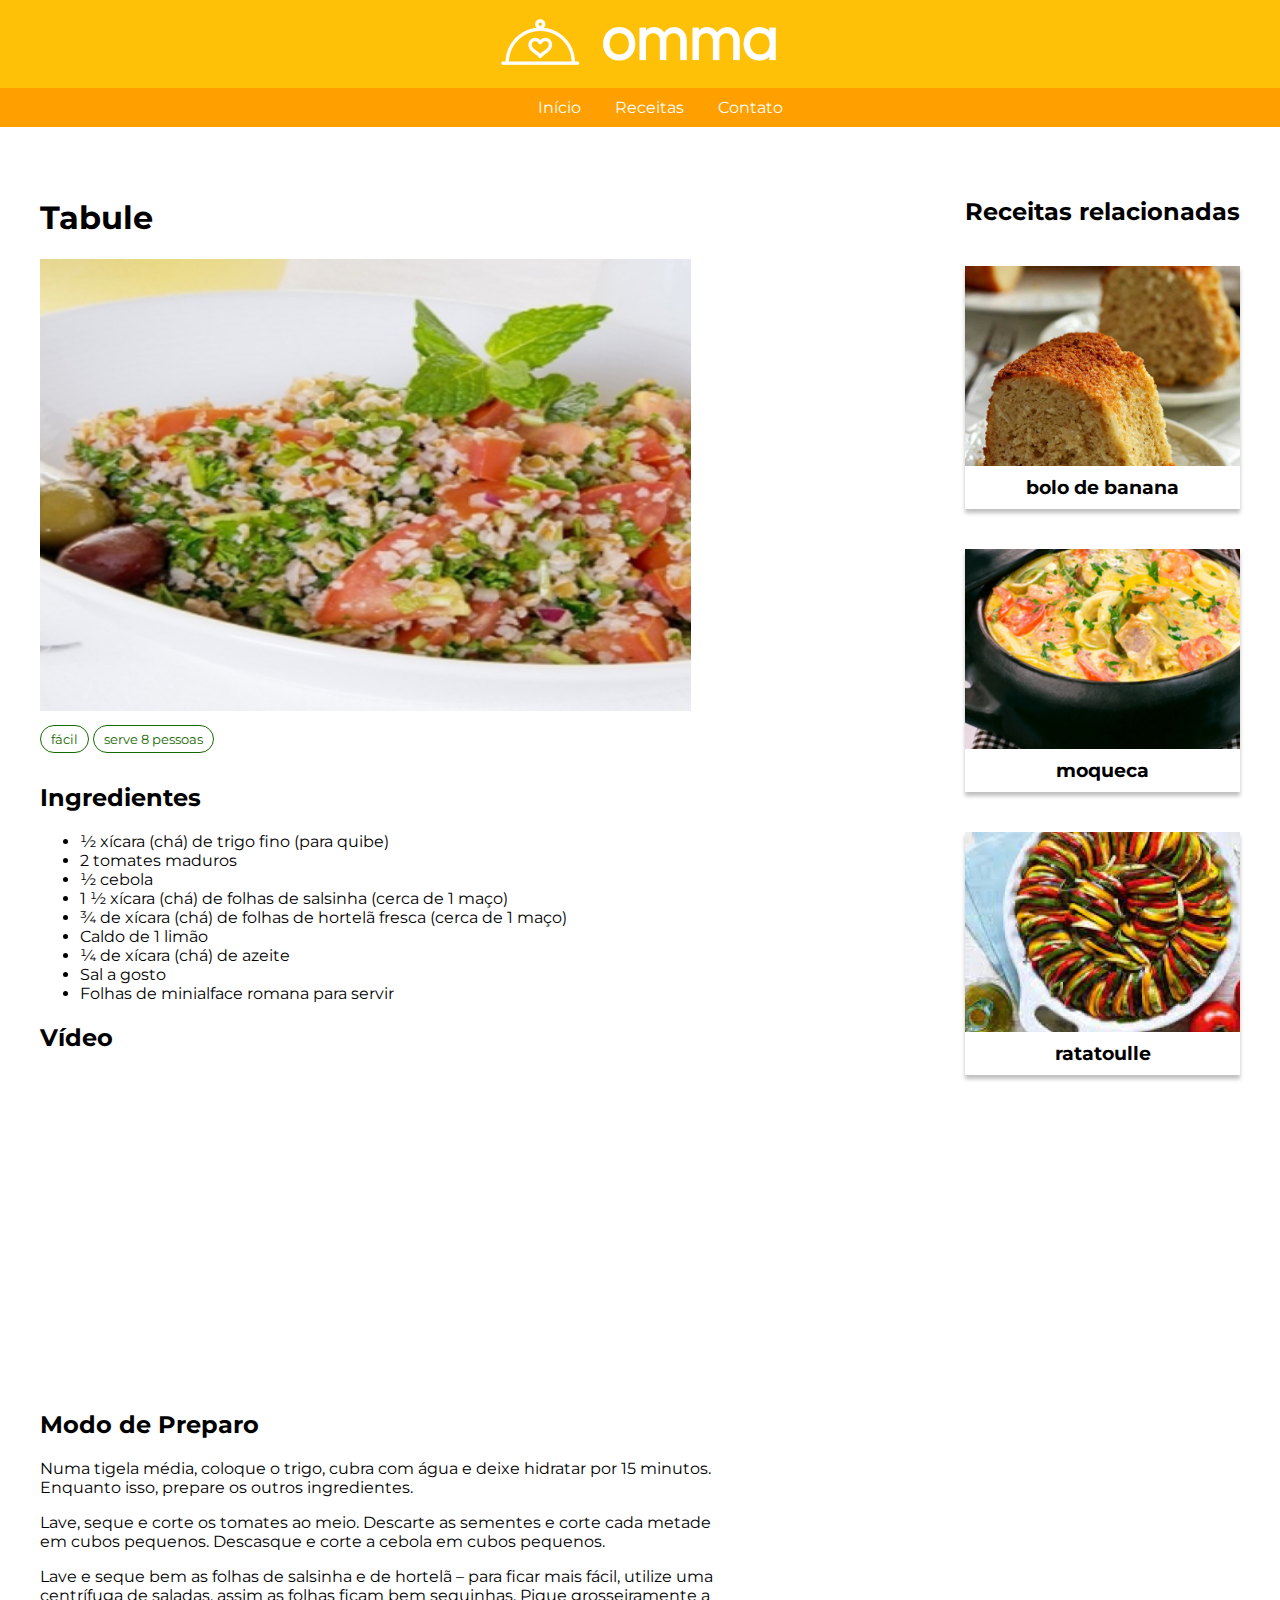
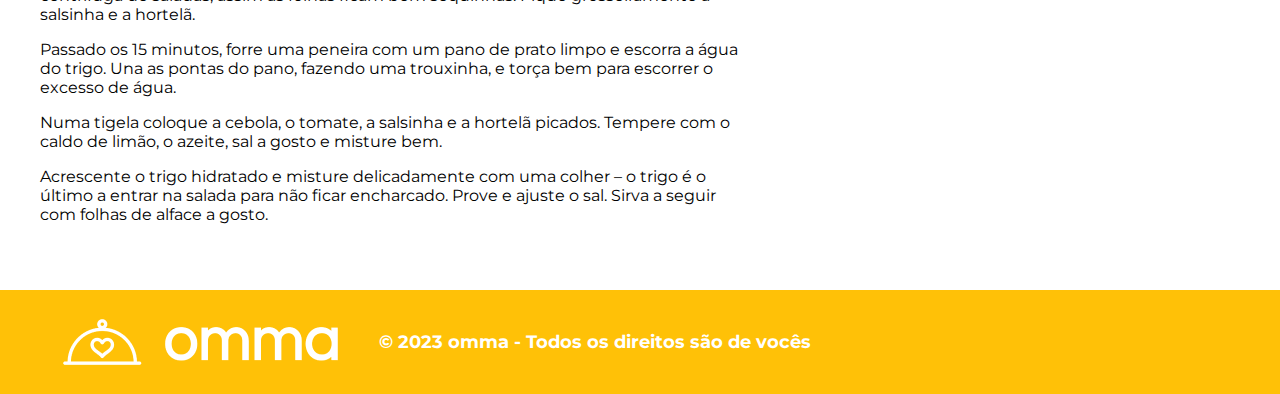
<file: tabule.html>
<!DOCTYPE html>
<html lang="pt-br">

<head>
    <meta charset="UTF-8">
    <meta http-equiv="X-UA-Compatible" content="IE=edge">
    <meta name="viewport" content="width=device-width, initial-scale=1.0">
    <link rel="stylesheet" href="css/estilo.css">
    <title>Omma - Receitas com afeto</title>
</head>

<body>
    <header>
        <div class="logo">
            <img src="imagens/logo.png" alt="Logo Omma">
        </div>
        <div class="menu">
            <nav>
                <ul>
                    <li> <a href="index.html">Início</a> </li>
                    <li> <a href="lista-receitas.html">Receitas</a> </li>
                    <li> <a href="contato.html">Contato</a> </li>
                </ul>
            </nav>
        </div>
    </header>
    <div class="container-receita-interna">
        <main>
            <h1>Tabule</h1>
            <img src="imagens/tabule.png" alt="Foto do tabule">
            <small class="tag">fácil</small>
            <small class="tag">serve 8 pessoas</small>

            <h2>Ingredientes</h2>
            <ul>
                <li>½ xícara (chá) de trigo fino (para quibe)</li>
                <li>2 tomates maduros</li>
                <li>½ cebola</li>
                <li>1 ½ xícara (chá) de folhas de salsinha (cerca de 1 maço)</li>
                <li>¾ de xícara (chá) de folhas de hortelã fresca (cerca de 1 maço)</li>
                <li>Caldo de 1 limão</li>
                <li>¼ de xícara (chá) de azeite</li>
                <li>Sal a gosto</li>
                <li>Folhas de minialface romana para servir</li>
            </ul>

            <h2>Vídeo</h2>
            <iframe width="560" height="315" src="https://www.youtube.com/embed/6y2hUtCP004" title="YouTube video player" frameborder="0" allow="accelerometer; autoplay; clipboard-write; encrypted-media; gyroscope; picture-in-picture; web-share" allowfullscreen></iframe>
            <h2>Modo de Preparo</h2>

               
       <p>Numa tigela média, coloque o trigo, cubra com água e deixe hidratar por 15 minutos. Enquanto isso, prepare os outros ingredientes.</p>
       <p>Lave, seque e corte os tomates ao meio. Descarte as sementes e corte cada metade em cubos pequenos. Descasque e corte a cebola em cubos pequenos.</p>
       <p>Lave e seque bem as folhas de salsinha e de hortelã – para ficar mais fácil, utilize uma centrífuga de saladas, assim as folhas ficam bem sequinhas. Pique grosseiramente a salsinha e a hortelã.
    </p> 
    <p>Passado os 15 minutos, forre uma peneira com um pano de prato limpo e escorra a água do trigo. Una as pontas do pano, fazendo uma trouxinha, e torça bem para escorrer o excesso de água.
    </p>
    <p>Numa tigela coloque a cebola, o tomate, a salsinha e a hortelã picados. Tempere com o caldo de limão, o azeite, sal a gosto e misture bem. </p>
    <p>Acrescente o trigo hidratado e misture delicadamente com uma colher – o trigo é o último a entrar na salada para não ficar encharcado. Prove e ajuste o sal. Sirva a seguir com folhas de alface a gosto.
    </p>
    
    
    
    </main>
        <aside>
            <h2>Receitas relacionadas</h2>

            <article class="receita-relacionada">
                <a href="#">
                    <div class="thumb" style="background-image: url(imagens/bolo-banana.png);"></div>
                </a>
                <h3>Bolo de banana</h3>
            </article>

            <article class="receita-relacionada">
                <a href="#">
                    <div class="thumb" style="background-image: url(imagens/moqueca.png);"></div>
                </a>
                <h3>Moqueca</h3>
            </article>

            <article class="receita-relacionada">
                <a href="#">
                    <div class="thumb" style="background-image: url(imagens/ratatoulle.png);"></div>
                </a>
                <h3>Ratatoulle</h3>
        
            </article>
        </aside>
    </div>
    <footer>
        <div class="container">
            <img src="imagens/logo.png" alt="Logo Omma">
            <p>© 2023 omma - Todos os direitos são de vocês</p>
        </div>
    </footer>
</body>

</html>
</file>
<file: css/estilo.css>
@import url('https://fonts.googleapis.com/css2?family=Montserrat:wght@300;400;500;600;700&display=swap');


* {
    box-sizing: border-box;
    /* garante que o elemento ocupa no maximo o espaço definido no width */
}

body {
    margin: 0;
    padding: 0;
    font-family: 'Montserrat', sans-serif;
}

header .logo {
    background-color: #FFC107;
    text-align: center;
}

header .menu {
    background-color: #FFA000;
    /* background-color = cor de fundo */
    /* flexbox (mais detalhes na prox. aula) */
    display: flex;
    /* ativar flexbox */
    justify-content: center;
    /* centralizar na horizontal */
}

header .menu ul {
    margin: 0;
    /* margin = espaçamento externo */
    list-style: none;
    /* tirar marcador da lista */
}

header .menu ul li {
    display: inline-block;
    padding: 10px 15px;
    /* padding = espaçamento interno | 10px pra cima e pra baixo, 15px pras laterais */
}

header .menu ul li a {
    text-decoration: none;
    /* tirar sublinhado */
    color: #FDFDFD;
    /* muda a cor do texto */
}

main section.banner {
    height: 600px;
    /* altura */
    background-color: cadetblue;
    /* cor de fundo pra teste */
    background-image: url(../imagens/banner-home.png);
    /* imagem de fundo */
    background-repeat: no-repeat;
    /* imagem não vai repetir */
    background-size: cover;
    /* imagem vai cobrir todo o elemento section */
}

main section.banner .container {
    display: flex;
    justify-content: flex-end;
    /* alinhamento horizontal pra direita */
    align-items: center;
    /* alinhamento vertical centralizado */
    height: 600px;
    /* altura */
}

main section.banner h1 {
    font-size: 70px;
    text-transform: lowercase;
    /* tudo com letra minuscula */
    color: #fff;
    text-shadow: 0px 4px 4px rgba(0, 0, 0, 0.36);
    /* sombra no texto */
    padding: 100px;
}

main section.receitas-principais .container {
    min-height: 600px;
    width: 1200px;
    max-width: 100%;
    /* largura */
    margin: 0 auto;
    /* espaçamento automatico para centralizar o container */
}

main section.receitas-principais h2 {
    color: #FFA000;
    text-align: center;
    font-weight: bold;
    /* grossura da letra */
    font-size: 55px;
    /* tamanho da letra */
    text-transform: lowercase;
    /* letras minusculas */
}

.lista-receitas {
    display: flex;
    /* ativando flexbox */
    justify-content: space-between;
    /* espaçamento igual ao redor dos elementos (horizontal) */
    align-items: flex-start;
    /* todos os elementos alinhados ao topo */
    flex-wrap: wrap;
    /* permite que aconteça a quebra de linha */
}

.lista-receitas article {
    /* border: 1px solid orange; */
    /* borda somente para teste */
    width: 345px;
    /* largura do article */
    text-align: center;
    /* centralizando tudo no article */
    margin-bottom: 60px;
    /* espaçamento inferior */
}

.lista-receitas article .thumb {
    width: 100%;
    /* imagem vai ocupar 100% de largura do article */
    height: 280px;
    /* altura do thumb */
    background-color: orange;
    /* cor de fundo somente para teste */
    background-size: cover;
    /* imagem cobre todo o elemento */
    background-repeat: no-repeat;
    /* imagem não se repete */
    background-position: center;
    /* imagem centralizada */
}

.lista-receitas article h3 {
    font-size: 26px;
}

.lista-receitas article a {
    background-color: #176902;
    /* cor de fundo */
    color: #FFF;
    /* cor do texto */
    font-size: 24px;
    /* tamanho da letra */
    font-weight: bold;
    /* grossura da letra */
    padding: 5px 25px;
    /* espaçamento interno do botão */
    text-decoration: none;
    /* tirar sublinhado do link */
}

section.banner-secundario {
    background-image: url(../imagens/foto-avo.png);
    background-size: cover;
    background-position: center;
}

section.banner-secundario .container {
    min-height: 600px;
    width: 1200px;
    max-width: 100%;
    margin: 0 auto;
    display: flex;
    flex-direction: column;
    /* itens em coluna */
    justify-content: center;
    /* alinhamento centralizado na vertical */
}

section.banner-secundario .container h2 {
    font-size: 62px;
    color: #fff;
    text-shadow: 0px 4px 4px rgba(0, 0, 0, 0.25);
}

section.banner-secundario .container p {
    color: #fff;
    font-size: 24px;
    text-shadow: 0px 4px 4px rgba(0, 0, 0, 0.25);
    width: 450px;
}

footer {
    background-color: #FFC107;
    color: #fff;
    font-weight: 700;
    font-size: 18px;
}

footer .container {
    width: 1200px;
    max-width: 100%;
    margin: 0 auto;
    display: flex;
    justify-content: flex-start;
    align-items: center;
    padding: 10px 0;
}

footer p {
    padding: 0 15px;
}


/* Página 2: Todas as Receitas */

main section.todas-receitas .container {
    min-height: 600px;
    /* altura minima */
    width: 1200px;
    max-width: 100%;
    margin: 0 auto;
    padding: 50px 0;
}

main section.todas-receitas h2 {
    color: #FFA000;
    font-weight: bold;
    font-size: 50px;
    text-transform: lowercase;
}


.container-receita-interna {
    width: 1200px;
    max-width: 100%;
    margin: 50px auto;
    display: flex;
    justify-content: space-between;
    align-items: flex-start;
}

.container-receita-interna main {
    width: 700px;
    max-width: 100%;
}

.container-receita-interna main img {
    width: 93%;
    height: 452px;

}

small.tag {
    display: inline-block;
    border: 1px solid #176902;
    border-radius: 47px;
    /* bordas arredondadas */
    color: #176902;
    padding: 5px 10px;
    margin: 10px 0;
}

aside article.receita-relacionada {
    background-color: #fff;
    box-shadow: 0px 4px 4px rgba(0, 0, 0, 0.25);
    margin: 40px 0;
}

aside article.receita-relacionada .thumb {
    width: 100%;
    height: 200px;
    background-size: cover;
    background-position: center;
}

aside article.receita-relacionada h3 {
    padding: 10px;
    margin: 0;
    text-transform: lowercase;
    text-align: center;
}

/* Página Contato */

.banner-contato {
    width: 100%;
    height: 400px;
    background-image: url(../imagens/banner-contato.png);
    background-size: cover;
    background-position: center;
}

.banner-contato .container,
section.contato .container {
    width: 1000px;
    max-width: 100%;
    margin: 0 auto;
    padding: 50px 0;
    display: flex;
}

.banner-contato .container h1 {
    color: #fff;
    font-size: 70px;
}

.banner-vertical {
    width: 30%;
    height: 700px;
    background-image: url(../imagens/banner-vertical.png);
    background-size: cover;
    background-position: center;
    border-radius: 30px;
}

.formulario {
    border: 1px solid #FFA000;
    border-radius: 20px;
    margin: 0 30px;
    padding: 30px;
    width: 70%;
}

.formulario h2 {
    color: #FFA000;
}

.formulario form input {
    width: 100%;
    border: 1px solid #FFA000;
    border-radius: 7px;
    padding: 10px;
    margin: 5px 0;
}

.formulario form textarea {
    width: 100%;
    border: 1px solid #FFA000;
    border-radius: 7px;
    padding: 10px;
    margin: 5px 0;
    height: 200px;
}

.formulario form button {
    font-size: 16px;
    background-color: #FFA000;
    color: #fff;
    font-family: 'Montserrat', sans-serif;
    font-weight: 500;
    border: 1px solid #FFA000;
    padding: 5px 15px;
    border-radius: 30px;
    transition: 0.5s;
}

.formulario form button:hover {
    background-color: green;
    border-color: green;
    cursor: pointer;
}


@media (max-width: 1100px) {
    /* se o dispositivo tiver no maximo 1100px */

    .container,
    .container-receita-interna {
        width: 900px !important;
        max-width: 100% !important;
        /* !important sobrescreve outras regras */
    }

    main section.banner .container {
        justify-content: flex-start;
    }

    .lista-receitas article {
        width: 250px;
    }

    .container-receita-interna main {
        width: 500px;
    }

    .container-receita-interna main iframe {
        width: 100%;
    }

}

@media (max-width: 900px) {

    .container,
    .container-receita-interna {
        width: 800px !important;
        padding: 0 20px;
    }

    .lista-receitas article {
        padding: 10px;
    }
}

@media (max-width: 700px) {
    .lista-receitas article {
        width: 490px;
    }

    main section.banner {
        background-position: center;
    }

    main section.banner .container {
        justify-content: center;
        align-items: end;
    }

    main section.banner .container h1 {
        padding: 10px;
    }

    main section.todas-receitas h2 {
        text-align: center;
    }

    main section.risoto h2 {
        font-size: 45px;
    }

    section .container img {
        max-width: 100%;
    }

    .banner-contato .container,
    section.contato .container {
        padding: 30px;
        flex-direction: column-reverse;
    }

    .banner-vertical {
        width: 100%;
        height: 230px;
        border-radius: 15px;
    }

    .formulario {
        width: 100%;
        margin: 25px 0;
    }

   footer{
    flex: wrap;
   }
}
</file>
